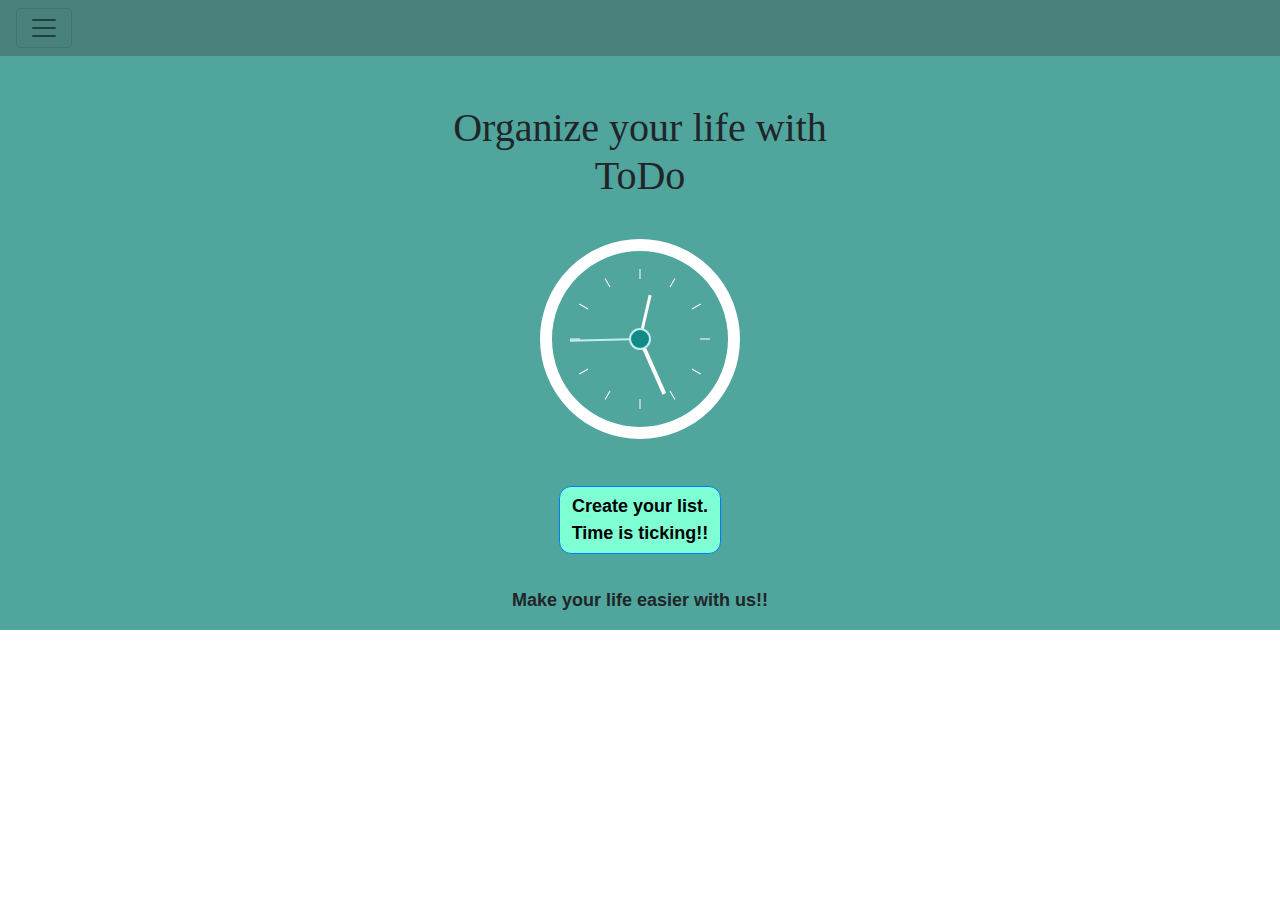
<file: index.html>
<!DOCTYPE html>
<html lang="en">
<head>
    <meta charset="UTF-8">
    <meta http-equiv="X-UA-Compatible" content="IE=edge">
    <meta name="viewport" content="width=device-width, initial-scale=1.0"> 
    <title>ToDo</title>
    <link rel="stylesheet" href="style.css">
    <link rel="stylesheet" href="https://cdn.jsdelivr.net/npm/bootstrap@4.6.0/dist/css/bootstrap.min.css">
</head>
<body class="img-fluid" background="#20B7AF;">
    <div class="filler">
    <div class="pos-f-t">
        <div class="collapse" id="navbarToggleExternalContent">
          <div class="p-4" style="background-color: rgb(73, 129, 124);">
           <a href="#" id="heads">Home</a>
           <a href="form.html" id="secheads">Login</a>
          </div>
        </div>
        <nav class="navbar navbar-light" style="background-color: rgb(73, 129, 124);">
          <button class="navbar-toggler" type="button" data-toggle="collapse" data-target="#navbarToggleExternalContent" aria-controls="navbarToggleExternalContent" aria-expanded="false" aria-label="Toggle navigation">
            <span class="navbar-toggler-icon"></span>
          </button>
        </nav>
      </div>
      <div class="row">
        <div class="col-lg-2 mymargin">
            <br>
            <br>
        </div>
    </div>
    <div class="row">
        <div class="col-lg-12 mymargin">
            <h1 id="heading">Organize your life with<br>ToDo</h1>
        </div>
        
    </div>
      <div class="row">
        <svg width="200" height="200">
    
            <filter id="innerShadow" x="-20%" y="-20%" width="140%" height="140%">
                <feGaussianBlur in="SourceGraphic" stdDeviation="3" result="blur"/>
                <feOffset in="blur" dx="2.5" dy="2.5"/>
            </filter>
        
            <g>
                <circle id="shadow" style="fill:rgba(0,0,0,0.1)" cx="97" cy="100" r="87" filter="url(#innerShadow)"></circle>
                <circle id="circle" style="stroke: #FFF; stroke-width: 12px; fill:rgb(80, 165, 156)" cx="100" cy="100" r="94"></circle>
            </g>
            <g>
                <line x1="100" y1="100" x2="100" y2="55" transform="rotate(80 100 100)" style="stroke-width: 3px; stroke: #fffbf9;" id="hourhand">
                    <animatetransform attributeName="transform"
                                      attributeType="XML"
                                      type="rotate"
                                      dur="43200s"
                                      repeatCount="indefinite"/>
                </line>
                <line x1="100" y1="100" x2="100" y2="40" style="stroke-width: 4px; stroke: #fdfdfd;" id="minutehand">
                    <animatetransform attributeName="transform"
                                      attributeType="XML"
                                      type="rotate"
                                      dur="3600s"
                                      repeatCount="indefinite"/>
                </line>
                <line x1="100" y1="100" x2="100" y2="30" style="stroke-width: 2px; stroke: #C1EFED;" id="secondhand">
                    <animatetransform attributeName="transform"
                                      attributeType="XML"
                                      type="rotate"
                                      dur="60s"
                                      repeatCount="indefinite"/>
                </line>
            </g>
            <circle id="center" style="fill:#128A86; stroke: #C1EFED; stroke-width: 2px;" cx="100" cy="100" r="10"></circle>
        </svg>
      </div>
    <div class="row">
        <div class="col-lg-12 mymargin">
            <center>
        <a href="form.html"><button class="btn btn-primary" id="mybutton">Create your list.<br> Time is ticking!!</button></a> 
    </center>
    </div>
</div>
<div class="row">
    <div class="col-lg-12 mymargin">
<footer class="page-footer font-small blue pt-4" id="mainfooter">
    <!-- Footer Links -->
    <div class="container-fluid text-center text-md-left">
<div class="para">
    <center>
    <p>Make your life easier with us!!</p>
</center>
</div>
        </div>
        </footer>
        </div>
        </div>
        </div>
    <script src="index.js"></script>
<script src="https://code.jquery.com/jquery-3.5.1.slim.min.js" integrity="sha384-DfXdz2htPH0lsSSs5nCTpuj/zy4C+OGpamoFVy38MVBnE+IbbVYUew+OrCXaRkfj" crossorigin="anonymous"></script>
    <script src="https://cdn.jsdelivr.net/npm/popper.js@1.16.1/dist/umd/popper.min.js" integrity="sha384-9/reFTGAW83EW2RDu2S0VKaIzap3H66lZH81PoYlFhbGU+6BZp6G7niu735Sk7lN" crossorigin="anonymous"></script>
    <script src="https://cdn.jsdelivr.net/npm/bootstrap@4.6.0/dist/js/bootstrap.min.js" integrity="sha384-+YQ4JLhjyBLPDQt//I+STsc9iw4uQqACwlvpslubQzn4u2UU2UFM80nGisd026JF" crossorigin="anonymous"></script>
    <script src="https://cdn.jsdelivr.net/npm/bootstrap@4.6.0/dist/js/bootstrap.bundle.min.js" integrity="sha384-Piv4xVNRyMGpqkS2by6br4gNJ7DXjqk09RmUpJ8jgGtD7zP9yug3goQfGII0yAns" crossorigin="anonymous"></script>
</body>
</html>
</file>
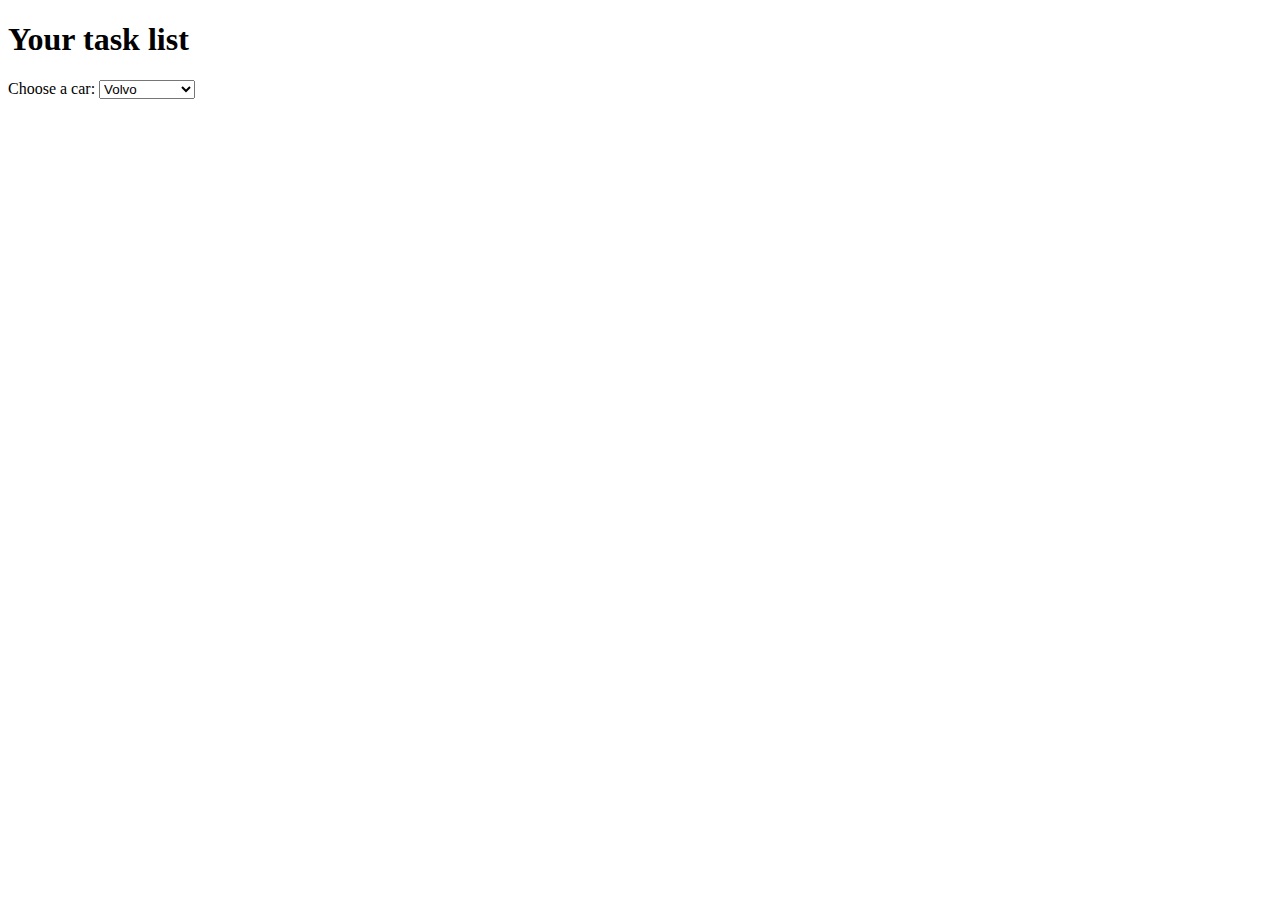
<file: todo.html>
<!DOCTYPE html>
<html lang="en">
<head>
    <meta charset="UTF-8">
    <meta http-equiv="X-UA-Compatible" content="IE=edge">
    <meta name="viewport" content="width=device-width, initial-scale=1.0">
    <title>Todo list</title>
</head>
<body>
    <div class="row">
        
        <div class="col-lg-12 mymargin">
        <h1>Your task list</h1>
    </div>
</div>
<div class="row">
        
    <div class="col-lg-12 mymargin">
        <label for="cars">Choose a car:</label>
<select name="cars" id="cars">
  <optgroup label="Swedish Cars">
    <option value="volvo">Volvo</option>
    <option value="saab">Saab</option>
  </optgroup>
  <optgroup label="German Cars">
    <option value="mercedes">Mercedes</option>
    <option value="audi">Audi</option>
  </optgroup>
</select>
</div>
</div>
<script src="main.js"></script>
</body>
</html>
</file>
<file: style.css>
body {
  background-color: rgb(80, 165, 156);
  }
  
  svg {
    display: block;
    position: relative;
    top: 50%;
    left: 50%;
    transform: translate(-50%, -50%);
    margin-top: 10%;
  }
  
  .filler {
    background-color: rgb(80, 165, 156);
    position: absolute;
    top: 0;
    left: 0;
    right: 0;
  }
  #heading{
   text-align: center;
   font-family: 'Times New Roman', Times, serif;
  }
  #mybutton{
   position: relative;
   margin-top: -5%;
   background-color: aquamarine;
   color: black;
   font-size: large;
   font-weight: bolder;
   border-radius: 12px;
  }
  #mainfooter{
   font-size: large;
   font-weight: bolder;
  }
  #heads{
    color:black;
    font-weight: 500;
    font-size: 15pt;
}
#secheads{
    color:black;
    font-weight: 500;
    font-size: 15pt;
    margin-left: 5%;
}
</file>
